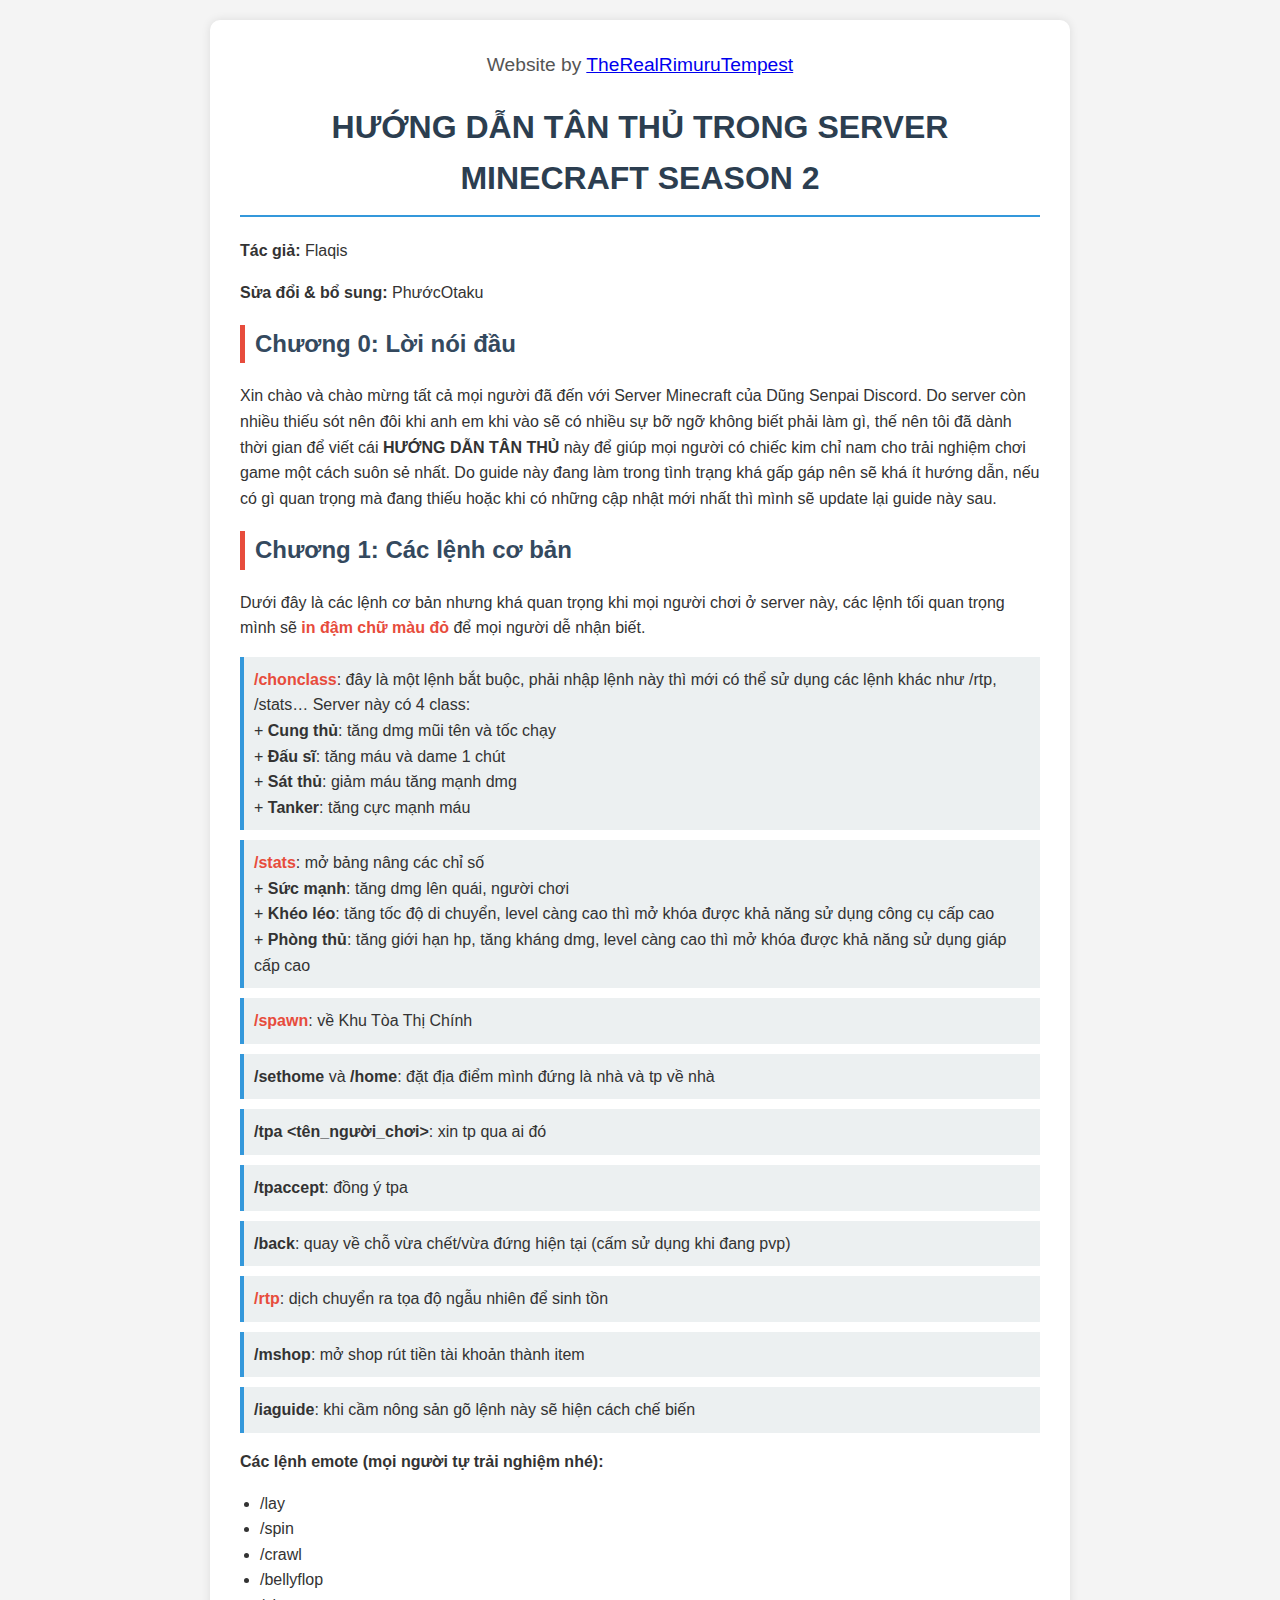
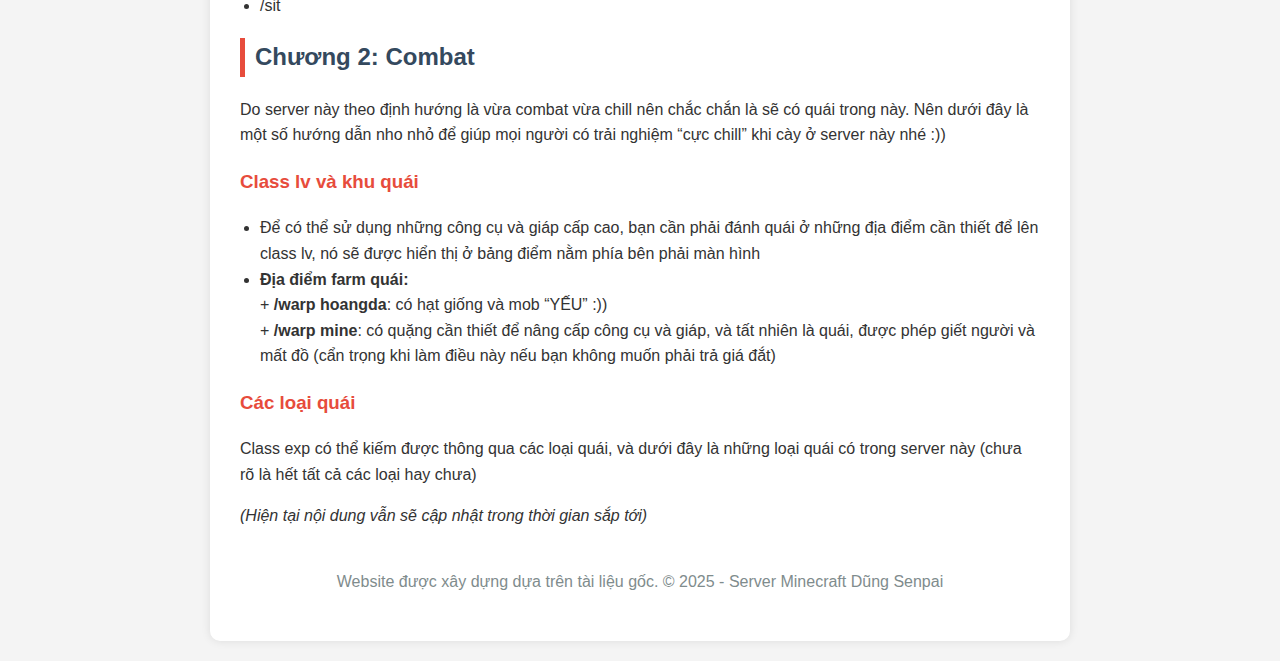
<file: index.html>
<!DOCTYPE html>
<html lang="vi">
<head>
    <meta charset="UTF-8">
    <meta name="viewport" content="width=device-width, initial-scale=1.0">
    <title>Hướng Dẫn Tân Thủ - Server Minecraft của Dũng Senpai Discord</title>
    <style>
        body {
            font-family: 'Arial', sans-serif;
            line-height: 1.6;
            margin: 0;
            padding: 20px;
            background-color: #f4f4f4;
            color: #333;
        }
        .container {
            max-width: 800px;
            margin: 0 auto;
            background: white;
            padding: 30px;
            border-radius: 10px;
            box-shadow: 0 0 10px rgba(0,0,0,0.1);
        }
        h1 {
            color: #2c3e50;
            text-align: center;
            border-bottom: 2px solid #3498db;
            padding-bottom: 10px;
        }
        h2 {
            color: #34495e;
            border-left: 5px solid #e74c3c;
            padding-left: 10px;
        }
        h3 {
            color: #e74c3c;
        }
        ul, ol {
            padding-left: 20px;
        }
        .command {
            background: #ecf0f1;
            padding: 10px;
            border-left: 4px solid #3498db;
            margin: 10px 0;
        }
        .important {
            color: #e74c3c;
            font-weight: bold;
        }
        .note {
            background: #fff3cd;
            padding: 10px;
            border-radius: 5px;
            margin: 10px 0;
            border-left: 4px solid #ffc107;
        }
        .credit {
            text-align: center;
            font-size: 1.2em;
            color: #555;
            margin-bottom: 20px;
        }
    </style>
</head>
<body>
    <div class="container">
        <div class="credit">Website by <a href="https://discord.gg/NUpgaJS9">TheRealRimuruTempest</a></div>
        <h1>HƯỚNG DẪN TÂN THỦ TRONG SERVER MINECRAFT SEASON 2</h1>
        <p><strong>Tác giả:</strong> Flaqis</p>
        <p><strong>Sửa đổi & bổ sung:</strong> PhướcOtaku</p>

        <h2>Chương 0: Lời nói đầu</h2>
        <p>Xin chào và chào mừng tất cả mọi người đã đến với Server Minecraft của Dũng Senpai Discord. Do server còn nhiều thiếu sót nên đôi khi anh em khi vào sẽ có nhiều sự bỡ ngỡ không biết phải làm gì, thế nên tôi đã dành thời gian để viết cái <strong>HƯỚNG DẪN TÂN THỦ</strong> này để giúp mọi người có chiếc kim chỉ nam cho trải nghiệm chơi game một cách suôn sẻ nhất. Do guide này đang làm trong tình trạng khá gấp gáp nên sẽ khá ít hướng dẫn, nếu có gì quan trọng mà đang thiếu hoặc khi có những cập nhật mới nhất thì mình sẽ update lại guide này sau.</p>

        <h2>Chương 1: Các lệnh cơ bản</h2>
        <p>Dưới đây là các lệnh cơ bản nhưng khá quan trọng khi mọi người chơi ở server này, các lệnh tối quan trọng mình sẽ <span class="important">in đậm chữ màu đỏ</span> để mọi người dễ nhận biết.</p>
        
        <div class="command">
            <strong><span class="important">/chonclass</span></strong>: đây là một lệnh bắt buộc, phải nhập lệnh này thì mới có thể sử dụng các lệnh khác như /rtp, /stats… Server này có 4 class:<br>
            + <strong>Cung thủ</strong>: tăng dmg mũi tên và tốc chạy<br>
            + <strong>Đấu sĩ</strong>: tăng máu và dame 1 chút<br>
            + <strong>Sát thủ</strong>: giảm máu tăng mạnh dmg<br>
            + <strong>Tanker</strong>: tăng cực mạnh máu
        </div>

        <div class="command">
            <strong><span class="important">/stats</span></strong>: mở bảng nâng các chỉ số<br>
            + <strong>Sức mạnh</strong>: tăng dmg lên quái, người chơi<br>
            + <strong>Khéo léo</strong>: tăng tốc độ di chuyển, level càng cao thì mở khóa được khả năng sử dụng công cụ cấp cao<br>
            + <strong>Phòng thủ</strong>: tăng giới hạn hp, tăng kháng dmg, level càng cao thì mở khóa được khả năng sử dụng giáp cấp cao
        </div>

        <div class="command">
            <strong><span class="important">/spawn</span></strong>: về Khu Tòa Thị Chính
        </div>

        <div class="command">
            <strong>/sethome</strong> và <strong>/home</strong>: đặt địa điểm mình đứng là nhà và tp về nhà
        </div>

        <div class="command">
            <strong>/tpa &lt;tên_người_chơi&gt;</strong>: xin tp qua ai đó
        </div>

        <div class="command">
            <strong>/tpaccept</strong>: đồng ý tpa
        </div>

        <div class="command">
            <strong>/back</strong>: quay về chỗ vừa chết/vừa đứng hiện tại (cấm sử dụng khi đang pvp)
        </div>

        <div class="command">
            <strong><span class="important">/rtp</span></strong>: dịch chuyển ra tọa độ ngẫu nhiên để sinh tồn
        </div>

        <div class="command">
            <strong>/mshop</strong>: mở shop rút tiền tài khoản thành item
        </div>

        <div class="command">
            <strong>/iaguide</strong>: khi cầm nông sản gõ lệnh này sẽ hiện cách chế biến
        </div>

        <p><strong>Các lệnh emote (mọi người tự trải nghiệm nhé):</strong></p>
        <ul>
            <li>/lay</li>
            <li>/spin</li>
            <li>/crawl</li>
            <li>/bellyflop</li>
            <li>/sit</li>
        </ul>

        <h2>Chương 2: Combat</h2>
        <p>Do server này theo định hướng là vừa combat vừa chill nên chắc chắn là sẽ có quái trong này. Nên dưới đây là một số hướng dẫn nho nhỏ để giúp mọi người có trải nghiệm “cực chill” khi cày ở server này nhé :))</p>

        <h3>Class lv và khu quái</h3>
        <ul>
            <li>Để có thể sử dụng những công cụ và giáp cấp cao, bạn cần phải đánh quái ở những địa điểm cần thiết để lên class lv, nó sẽ được hiển thị ở bảng điểm nằm phía bên phải màn hình</li>
            <li><strong>Địa điểm farm quái:</strong><br>
                + <strong>/warp hoangda</strong>: có hạt giống và mob “YẾU” :))<br>
                + <strong>/warp mine</strong>: có quặng cần thiết để nâng cấp công cụ và giáp, và tất nhiên là quái, được phép giết người và mất đồ (cẩn trọng khi làm điều này nếu bạn không muốn phải trả giá đắt)
            </li>
        </ul>

        <h3>Các loại quái</h3>
        <p>Class exp có thể kiếm được thông qua các loại quái, và dưới đây là những loại quái có trong server này (chưa rõ là hết tất cả các loại hay chưa)</p>

        <p><em>(Hiện tại nội dung vẫn sẽ cập nhật trong thời gian sắp tới)</em></p>

        <footer style="text-align: center; margin-top: 40px; color: #7f8c8d;">
            <p>Website được xây dựng dựa trên tài liệu gốc. © 2025 - Server Minecraft Dũng Senpai</p>
        </footer>
    </div>
</body>
</html>
</file>
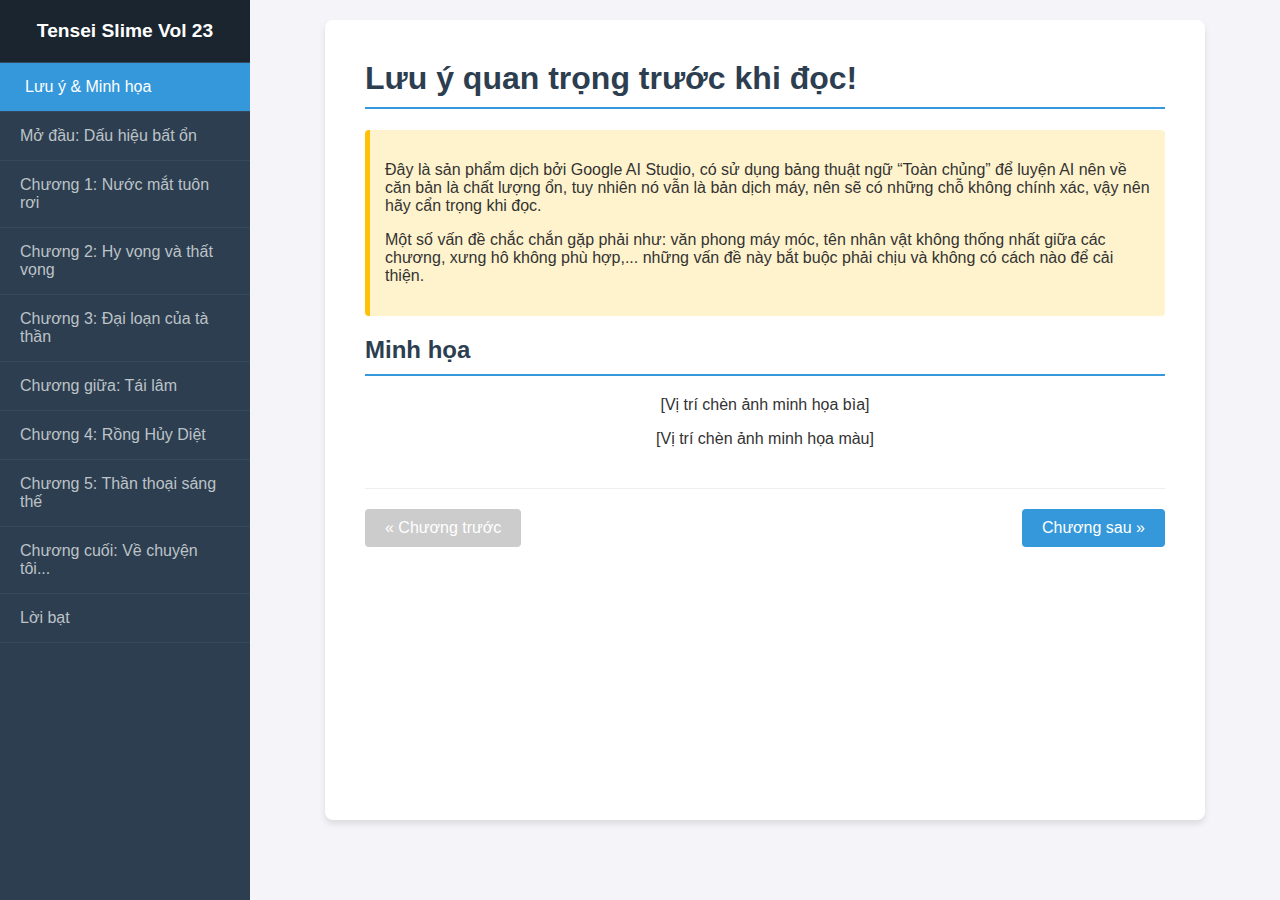
<file: spoiler/TenseiSlime_v23.html>
<!DOCTYPE html>
<html lang="vi">
<head>
    <meta charset="UTF-8">
    <meta name="viewport" content="width=device-width, initial-scale=1.0">
    <title>Tensei Slime Vol 23 - Bản Dịch Song Ngữ</title>
    <style>
        :root {
            --primary-color: #3498db;
            --text-color: #333;
            --bg-color: #f4f4f9;
            --content-bg: #ffffff;
            --jp-color: #888;
            --jp-size: 0.9em;
            --vn-size: 1.1em;
        }

        body {
            font-family: 'Segoe UI', Tahoma, Geneva, Verdana, sans-serif;
            background-color: var(--bg-color);
            color: var(--text-color);
            margin: 0;
            display: flex;
            height: 100vh;
            overflow: hidden;
        }

        /* Sidebar Navigation */
        .sidebar {
            width: 250px;
            background-color: #2c3e50;
            color: white;
            display: flex;
            flex-direction: column;
            flex-shrink: 0;
            transition: transform 0.3s ease;
        }

        .sidebar-header {
            padding: 20px;
            background-color: #1a252f;
            text-align: center;
            font-weight: bold;
            font-size: 1.2em;
            border-bottom: 1px solid #34495e;
        }

        .chapter-list {
            list-style: none;
            padding: 0;
            margin: 0;
            overflow-y: auto;
            flex-grow: 1;
        }

        .chapter-list li {
            border-bottom: 1px solid #34495e;
        }

        .chapter-list button {
            width: 100%;
            padding: 15px 20px;
            background: none;
            border: none;
            color: #bdc3c7;
            text-align: left;
            cursor: pointer;
            transition: all 0.2s;
            font-size: 1em;
        }

        .chapter-list button:hover, .chapter-list button.active {
            background-color: var(--primary-color);
            color: white;
            padding-left: 25px;
        }

        /* Main Content Area */
        .main-content {
            flex-grow: 1;
            overflow-y: auto;
            padding: 20px;
            scroll-behavior: smooth;
            position: relative;
        }

        .container {
            max-width: 800px;
            margin: 0 auto;
            background-color: var(--content-bg);
            padding: 40px;
            border-radius: 8px;
            box-shadow: 0 4px 6px rgba(0,0,0,0.1);
            min-height: 80vh;
        }

        /* Text Styling */
        h1, h2 {
            color: #2c3e50;
            border-bottom: 2px solid var(--primary-color);
            padding-bottom: 10px;
            margin-top: 0;
        }

        .note-box {
            background-color: #fff3cd;
            border-left: 5px solid #ffc107;
            padding: 15px;
            margin-bottom: 20px;
            border-radius: 4px;
        }

        .pair {
            margin-bottom: 18px;
            line-height: 1.6;
        }

        .jp {
            font-size: var(--jp-size);
            color: var(--jp-color);
            margin-bottom: 4px;
            font-family: 'Meiryo', sans-serif;
        }

        .vn {
            font-size: var(--vn-size);
            color: var(--text-color);
            font-weight: 500;
        }

        /* Navigation Buttons */
        .nav-buttons {
            display: flex;
            justify-content: space-between;
            margin-top: 40px;
            padding-top: 20px;
            border-top: 1px solid #eee;
        }

        .btn {
            padding: 10px 20px;
            background-color: var(--primary-color);
            color: white;
            border: none;
            border-radius: 4px;
            cursor: pointer;
            text-decoration: none;
            font-size: 1em;
        }

        .btn:disabled {
            background-color: #ccc;
            cursor: not-allowed;
        }

        .btn:hover:not(:disabled) {
            background-color: #2980b9;
        }

        /* Mobile Menu Toggle */
        .menu-toggle {
            display: none;
            position: absolute;
            top: 15px;
            left: 15px;
            background: var(--primary-color);
            color: white;
            border: none;
            padding: 10px;
            border-radius: 4px;
            z-index: 100;
            cursor: pointer;
        }

        @media (max-width: 768px) {
            .sidebar {
                position: absolute;
                height: 100%;
                transform: translateX(-100%);
                z-index: 99;
            }
            .sidebar.open {
                transform: translateX(0);
            }
            .menu-toggle {
                display: block;
            }
            .container {
                padding: 20px;
            }
        }
    </style>
</head>
<body>

    <button class="menu-toggle" onclick="toggleSidebar()">☰ Mục lục</button>

    <nav class="sidebar" id="sidebar">
        <div class="sidebar-header">
            Tensei Slime Vol 23
        </div>
        <ul class="chapter-list">
            <li><button onclick="loadChapter('intro')" class="active">Lưu ý & Minh họa</button></li>
            <li><button onclick="loadChapter('prologue')">Mở đầu: Dấu hiệu bất ổn</button></li>
            <li><button onclick="loadChapter('chap1')">Chương 1: Nước mắt tuôn rơi</button></li>
            <li><button onclick="loadChapter('chap2')">Chương 2: Hy vọng và thất vọng</button></li>
            <li><button onclick="loadChapter('chap3')">Chương 3: Đại loạn của tà thần</button></li>
            <li><button onclick="loadChapter('interlude')">Chương giữa: Tái lâm</button></li>
            <li><button onclick="loadChapter('chap4')">Chương 4: Rồng Hủy Diệt</button></li>
            <li><button onclick="loadChapter('chap5')">Chương 5: Thần thoại sáng thế</button></li>
            <li><button onclick="loadChapter('epilogue')">Chương cuối: Về chuyện tôi...</button></li>
            <li><button onclick="loadChapter('afterword')">Lời bạt</button></li>
        </ul>
    </nav>

    <main class="main-content" id="mainContent">
        <div class="container">
            <div id="content-display">
                </div>
            
            <div class="nav-buttons">
                <button id="prevBtn" class="btn" onclick="prevChapter()">« Chương trước</button>
                <button id="nextBtn" class="btn" onclick="nextChapter()">Chương sau »</button>
            </div>
        </div>
    </main>

    <script>
        // Dữ liệu nội dung (Tôi đã định dạng Mở đầu và Chương 1 làm mẫu)
        // Để thêm các chương khác, bạn hãy làm theo cấu trúc bên dưới.
        const chapters = {
            'intro': `
                <h1>Lưu ý quan trọng trước khi đọc!</h1>
                <div class="note-box">
                    <p>Đây là sản phẩm dịch bởi Google AI Studio, có sử dụng bảng thuật ngữ “Toàn chủng” để luyện AI nên về căn bản là chất lượng ổn, tuy nhiên nó vẫn là bản dịch máy, nên sẽ có những chỗ không chính xác, vậy nên hãy cẩn trọng khi đọc.</p>
                    <p>Một số vấn đề chắc chắn gặp phải như: văn phong máy móc, tên nhân vật không thống nhất giữa các chương, xưng hô không phù hợp,... những vấn đề này bắt buộc phải chịu và không có cách nào để cải thiện.</p>
                </div>
                <h2>Minh họa</h2>
                <p style="text-align:center;">[Vị trí chèn ảnh minh họa bìa]</p>
                <p style="text-align:center;">[Vị trí chèn ảnh minh họa màu]</p>
            `,
            'prologue': `
                <h1>Mở đầu: Dấu hiệu bất ổn</h1>
                <div class="pair"><div class="jp">序章　不穏な気配</div><div class="vn">Mở đầu: Dấu hiệu bất ổn</div></div>
                <div class="pair"><div class="jp">フェルドウェイは、逃げるように〝天(てん)星(せい)宮(きゅう)〟まで戻って来た。</div><div class="vn">Feldway quay trở về “Thiên Tinh Cung” như thể đang chạy trốn.</div></div>
                <div class="pair"><div class="jp">ディアブロに塵にされた身体が痛むが、ここまで来れば安心だ。未だに回復の兆しはないものの、時間が経てば癒されるはずだった。</div><div class="vn">Cơ thể bị Diablo biến thành cát bụi đang đau nhức, nhưng chỉ cần đến được đây là an toàn rồi. Dù vẫn chưa có dấu hiệu hồi phục, nhưng theo thời gian chắc chắn sẽ lành lại.</div></div>
                <div class="pair"><div class="jp">要は、時間を稼げばいいのだ。</div><div class="vn">Tóm lại, chỉ cần câu giờ là được.</div></div>
                <div class="pair"><div class="jp">〝天(てん)星(せい)宮(きゅう)〟まで直通で跳べるのは、限られた面子のみ。下界にはイヴァラージェがおり、〝天通閣〟を突破するのはほぼ不可能であった。</div><div class="vn">Chỉ có một vài người giới hạn mới có thể dịch chuyển thẳng đến “Thiên Tinh Cung”. Dưới hạ giới có Ivalage, nên việc đột phá “Thiên Thông Các” gần như là không thể.</div></div>
                <div class="pair"><div class="jp">フェルドウェイはここで身体を休めて、再起を目論んでいたのである。</div><div class="vn">Feldway định nghỉ ngơi tại đây và lên kế hoạch trở lại.</div></div>
                <div class="pair"><div class="jp">ディアブロの強さは想定外だったが、次は勝つ。</div><div class="vn">Sức mạnh của Diablo nằm ngoài dự tính, nhưng lần sau hắn sẽ thắng.</div></div>
                <div class="pair"><div class="jp">勝てる──と、フェルドウェイは確信していた。</div><div class="vn">Hắn tin chắc rằng mình có thể thắng.</div></div>
                <hr>
                <p><em>(Để giữ file gọn, tôi chỉ hiển thị một phần Mở đầu. Bạn hãy dán tiếp nội dung vào biến 'chapters' trong file HTML này.)</em></p>
            `,
            'chap1': `
                <h1>Chương 1: Nước mắt tuôn rơi</h1>
                <div class="pair"><div class="jp">第一章　流れる涙</div><div class="vn">Chương 1 - Nước mắt tuôn rơi</div></div>
                <div class="pair"><div class="jp">ルミナスは戦場を俯瞰する。</div><div class="vn">Luminous quan sát toàn cảnh chiến trường.</div></div>
                <div class="pair"><div class="jp">人類の存亡は、この戦いの結末にかかっていた。</div><div class="vn">Sự tồn vong của nhân loại phụ thuộc vào kết quả của trận chiến này.</div></div>
                <div class="pair"><div class="jp">負けたら終わり──だからこそ、全てを出し尽くす覚悟で挑むのである。</div><div class="vn">Nếu thua là hết... chính vì vậy, họ chiến đấu với quyết tâm cống hiến tất cả.</div></div>
                <div class="pair"><div class="jp">『四肢がなくなろうが、魔力が涸(か)れ果てようが、怯むでないぞ！ その命に価値を見出せる事を、むしろ幸運であると思うがいい!!』</div><div class="vn">“Dù có mất đi tứ chi, dù có cạn kiệt ma lực, cũng không được nao núng! Hãy xem việc có thể tìm thấy giá trị cho sinh mệnh của mình là một điều may mắn!!”</div></div>
                <div class="pair"><div class="jp">と、ルミナスは『思念伝達』で、全ての戦士達を鼓舞してのける。</div><div class="vn">Luminous dùng “Truyền Đạt Tư Niệm” để cổ vũ tất cả các chiến binh.</div></div>
                <hr>
                <p><em>(Nội dung Chương 1 tiếp tục tại đây...)</em></p>
            `,
            'chap2': `<h1>Chương 2: Hy vọng và thất vọng</h1><p>Đang cập nhật nội dung...</p>`,
            'chap3': `<h1>Chương 3: Đại loạn của tà thần</h1><p>Đang cập nhật nội dung...</p>`,
            'interlude': `<h1>Chương giữa: Tái lâm</h1><p>Đang cập nhật nội dung...</p>`,
            'chap4': `<h1>Chương 4: Rồng Hủy Diệt</h1><p>Đang cập nhật nội dung...</p>`,
            'chap5': `<h1>Chương 5: Thần thoại sáng thế</h1><p>Đang cập nhật nội dung...</p>`,
            'epilogue': `<h1>Chương cuối: Về chuyện tôi...</h1><p>Đang cập nhật nội dung...</p>`,
            'afterword': `<h1>Lời bạt</h1><p>Đang cập nhật nội dung...</p>`
        };

        const chapterKeys = Object.keys(chapters);
        let currentChapterIndex = 0;

        function loadChapter(key) {
            const contentDiv = document.getElementById('content-display');
            const sidebarButtons = document.querySelectorAll('.chapter-list button');
            
            // Update Content
            contentDiv.innerHTML = chapters[key];
            
            // Update Active Button
            sidebarButtons.forEach(btn => btn.classList.remove('active'));
            const activeIndex = chapterKeys.indexOf(key);
            if(activeIndex !== -1) {
                sidebarButtons[activeIndex].classList.add('active');
                currentChapterIndex = activeIndex;
            }

            // Update Nav Buttons State
            document.getElementById('prevBtn').disabled = currentChapterIndex === 0;
            document.getElementById('nextBtn').disabled = currentChapterIndex === chapterKeys.length - 1;

            // Scroll to top
            document.getElementById('mainContent').scrollTop = 0;

            // Mobile: close sidebar after selection
            if(window.innerWidth <= 768) {
                document.getElementById('sidebar').classList.remove('open');
            }
        }

        function nextChapter() {
            if(currentChapterIndex < chapterKeys.length - 1) {
                loadChapter(chapterKeys[currentChapterIndex + 1]);
            }
        }

        function prevChapter() {
            if(currentChapterIndex > 0) {
                loadChapter(chapterKeys[currentChapterIndex - 1]);
            }
        }

        function toggleSidebar() {
            document.getElementById('sidebar').classList.toggle('open');
        }

        // Initialize
        loadChapter('intro');

    </script>
</body>
</html>
</file>
